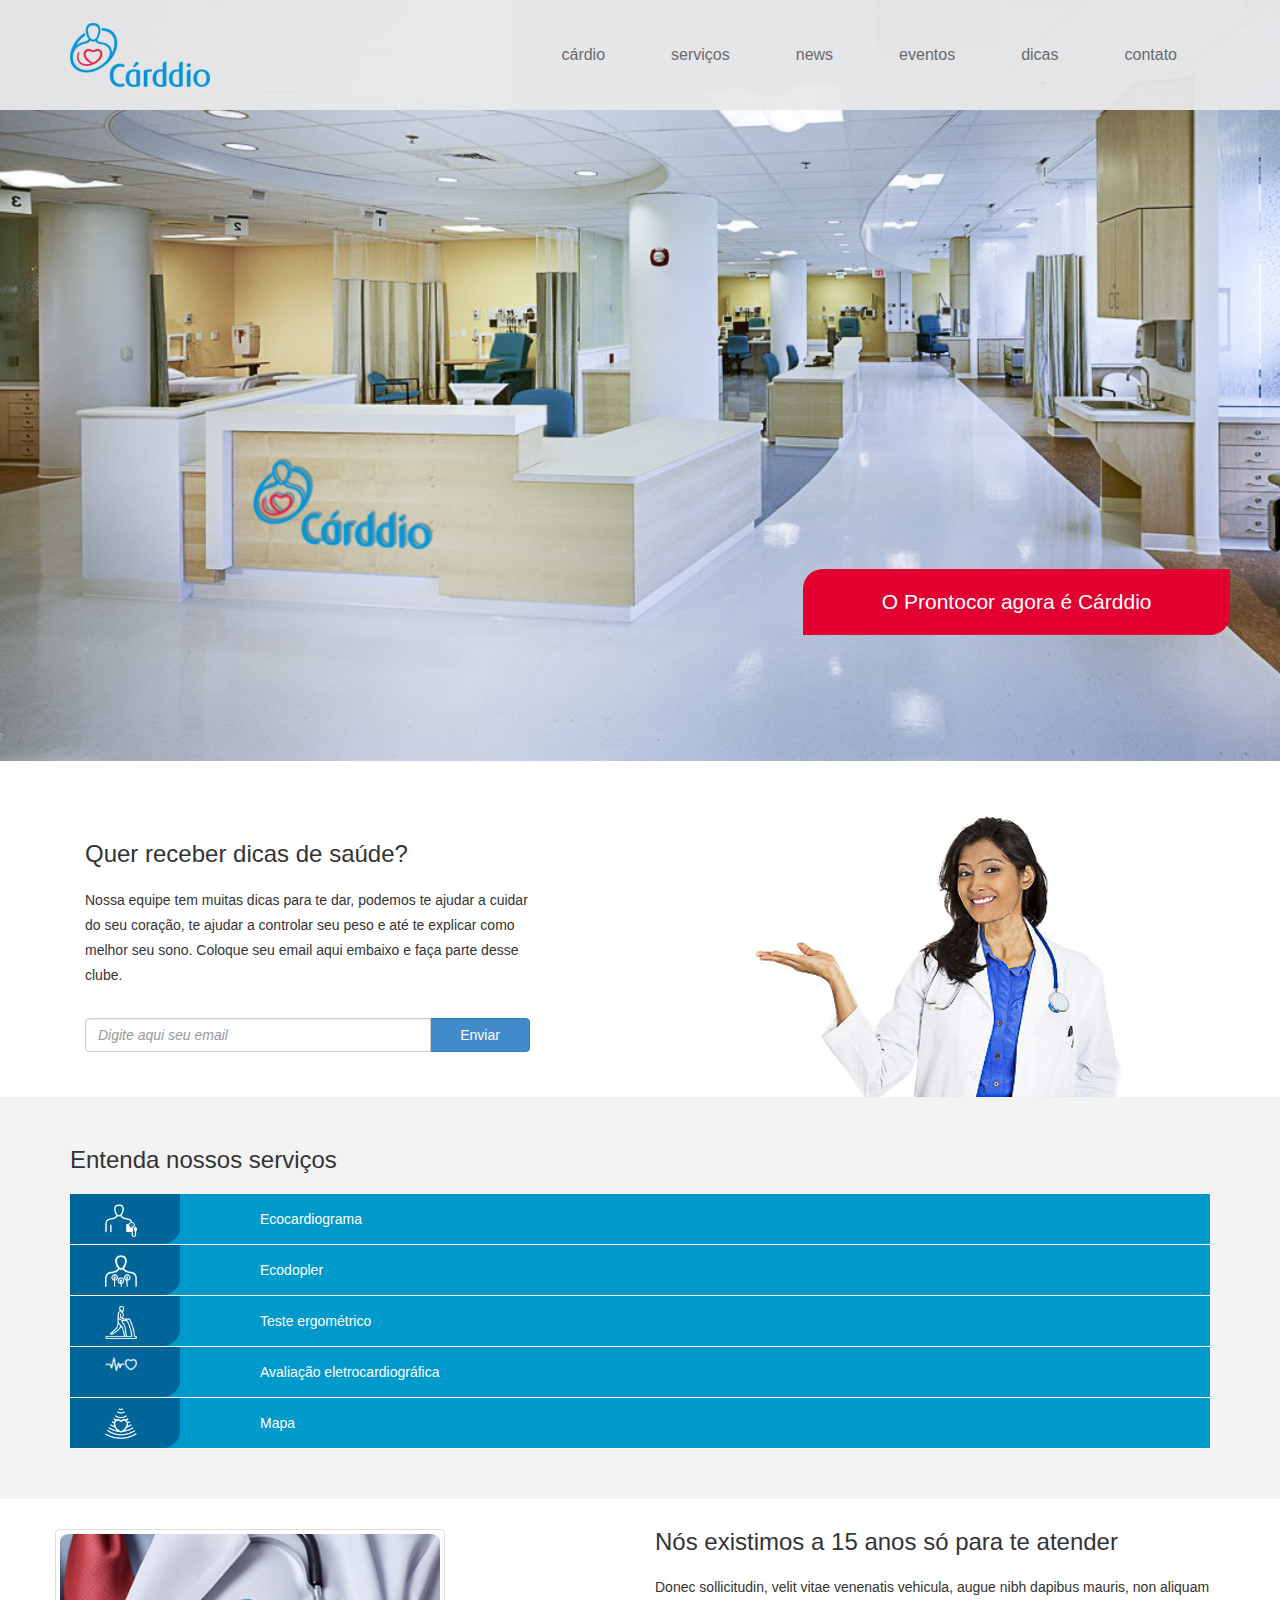
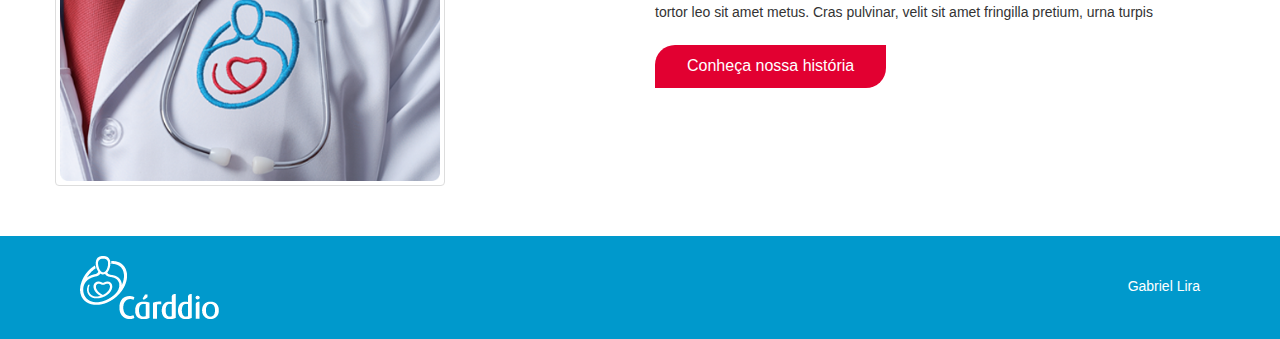
<file: index.html>
<!DOCTYPE html>
<html lang="pt-br">
<head>
	<meta charset="utf-8" />

	<!-- Always force latest IE rendering engine (even in intranet) & Chrome Frame Remove this if you use the .htaccess -->
	<meta http-equiv="X-UA-Compatible" content="IE=edge,chrome=1" />

	<!-- CSS -->
	<link href="style.css" type="text/css" rel="stylesheet" />

	<title>Carddio</title>
	<meta name="description" content="" />
	<meta name="author" content="Alexandre Fonseca" />

	<!-- Replace favicon.ico & apple-touch-icon.png in the root of your domain and delete these references -->
	<link rel="shortcut icon" href="images/favicon.ico" />
	<link rel="apple-touch-icon" href="images/favicon.png" />
	<link rel="shortcut icon" type="image/x-icon" href="images/favicon.png" />
	<link rel="icon" href="images/favicon.ico" type="image/x-icon">

	<!-- JQUERY -->
	<script src="http://ajax.googleapis.com/ajax/libs/jquery/1.11.1/jquery.min.js"></script>
	<script type="text/javascript" src="js/pessoal.js"></script>
	<script type="text/javascript" src="js/jquery-ui.min.js"></script>
	<script type="text/javascript" src="js/_dependent/greensock/TweenMax.min.js"></script>

	<script src="js/bootstrap.min.js"></script>

	<!-- GOOGLE FONTS -->
	<link href='http://fonts.googleapis.com/css?family=Lobster|Anton|Open+Sans+Condensed:300|Raleway' rel='stylesheet' type='text/css'>

</head>
<body>
	<header class="navbar navbar-inverse conta" role="navigation">
		<div class="container">
			<div class="navbar-header">
				<button type="button" class="navbar-toggle" data-toggle="collapse" data-target=".navbar-collapse">
					<span class="sr-only">Toggle navigation</span>
					<span class="icon-bar"></span>
					<span class="icon-bar"></span>
					<span class="icon-bar"></span>
				</button>
				<a class="navbar-brand" href="#"><img src="images/logo-header.png"></a>
			</div>
			<div class="collapse navbar-collapse">
				<ul class="nav navbar-nav navbar-right" id="menu-top">
					<li ><a href="#">cárdio</a></li>
					<li><a href="servicos.html">serviços</a></li>
					<li><a href="#">news</a></li>
					<li><a href="#">eventos</a></li>
					<li><a href="#">dicas</a></li>
					<li><a href="#">contato</a></li>
				</ul>
			</div><!--/.nav-collapse -->
		</div>
	</header>
	<div id="content-01">
		<div class='col-md-12' id="img-content"><img src="images/content01.png"></div>
		<div id="tag-index" class='col-md-4 pull-right tag-legenda'><p>O Prontocor agora é Cárddio</p></div>
	</div>
	<div id="content-02" class="container">
		<div id="newsletter-home" class="col-md-5">
			<h3>Quer receber dicas de saúde?</h3>
			<p>Nossa equipe tem muitas dicas para te dar, podemos te ajudar  a cuidar do seu coração, te ajudar a controlar seu peso e até te explicar como melhor seu sono.
			Coloque seu email aqui embaixo e faça parte desse clube.</p>
			<div class="input-group" id="input-newsletter">
				<input type="text" class="form-control" placeholder='Digite aqui seu email'>
				<span class="input-group-btn">
					<button class="btn btn-primary" type="button">Enviar</button>
				</span>
			</div>
		</div>
		<div class="col-md-5 pull-right"><img src="images/content-02-mulher.png"></div>
	</div>
	<div class="content-03">
		<div class="container">
			<h3>Entenda nossos serviços</h3>
			<ul class="content-servicos">
				<li class="itens-servicos"><a href="#"><div class="icon-servicos col-md-2 col-xs-4"><img src="images/icons-servicos/icon01.png"></div><p>Ecocardiograma</p></a></li>
				<li class="itens-servicos"><a href="#"><div class="icon-servicos col-md-2 col-xs-4"><img src="images/icons-servicos/icon02.png"></div><p>Ecodopler</p></a></li>
				<li class="itens-servicos"><a href="#"><div class="icon-servicos col-md-2 col-xs-4"><img src="images/icons-servicos/icon03.png"></div><p>Teste ergométrico</p></a></li>
				<li class="itens-servicos"><a href="#"><div class="icon-servicos col-md-2 col-xs-4"><img src="images/icons-servicos/icon04.png"></div><p>Avaliação eletrocardiográfica</p></a></li>
				<li class="itens-servicos"><a href="#"><div class="icon-servicos col-md-2 col-xs-4"><img src="images/icons-servicos/icon05.png"></div><p>Mapa</p></a></li>
			</ul>
		</div>
	</div>
	<div id="content-04" class="container">
		<div class="thumbnail col-md-4">
			<img src="images/content-04-foto.png">
		</div>
		<div id="txt-historia" class="col-md-6 pull-right">
			<h3>Nós existimos a 15 anos só para te atender</h3>
			<p>Donec sollicitudin, velit vitae venenatis vehicula, augue nibh dapibus mauris, non aliquam tortor leo sit amet metus. 	Cras pulvinar, velit sit amet fringilla pretium, urna turpis</p>
			<div id="buttom-more" class="col-md-5 col-xs-4 tag-legenda"><a href='#'>Conheça nossa história</a></div>
		</div>
	</div>
	<footer>
		<div class="container">
			<img src="images/logo-footer.png">
			<p class="pull-right">Gabriel Lira</p>
		</div>
	</footer>
</body>
</html>
</file>
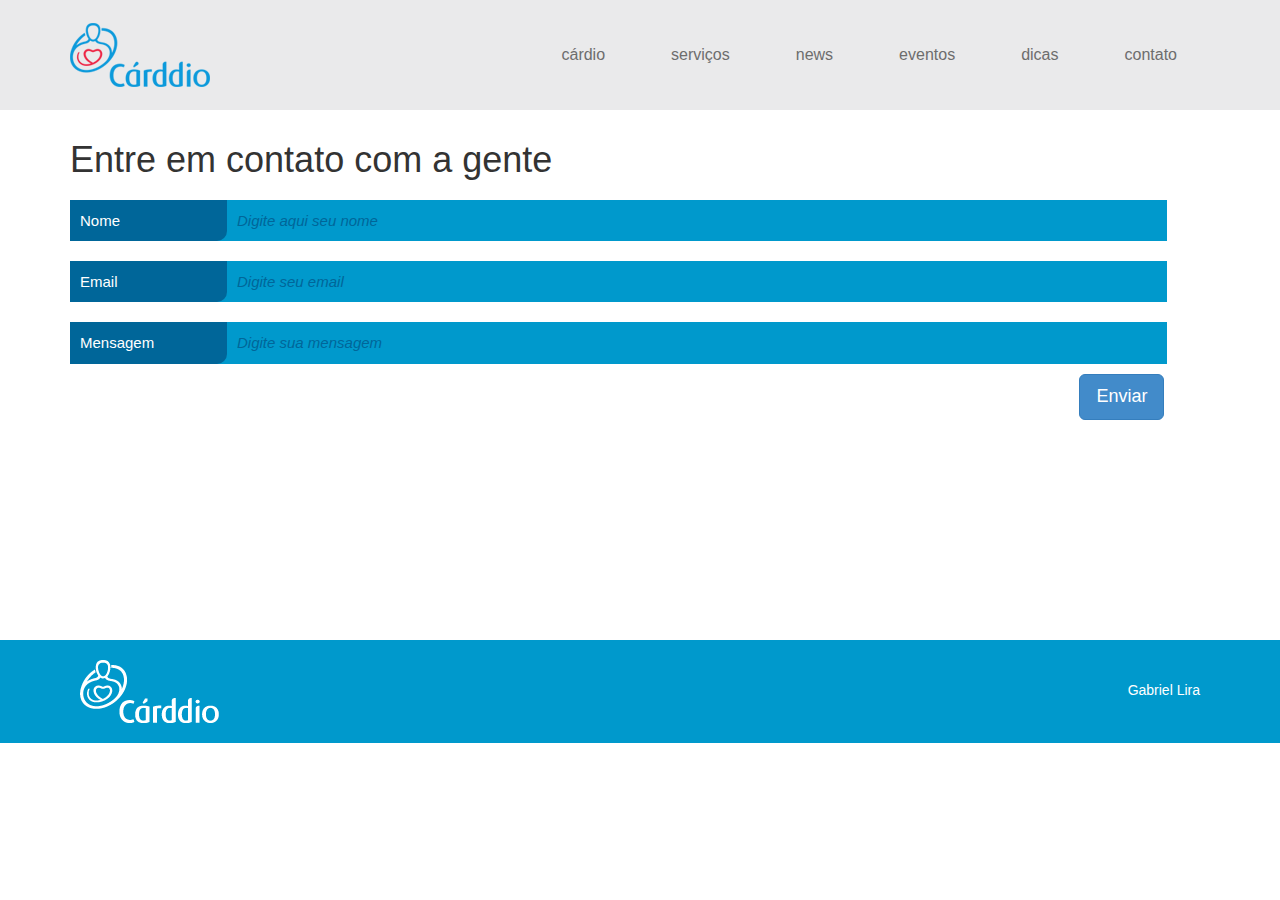
<file: contatos.html>
<!DOCTYPE html>
<html lang="pt-br">
<head>
	<meta charset="utf-8" />

	<!-- Always force latest IE rendering engine (even in intranet) & Chrome Frame Remove this if you use the .htaccess -->
	<meta http-equiv="X-UA-Compatible" content="IE=edge,chrome=1" />

	<!-- CSS -->
	<link href="style.css" type="text/css" rel="stylesheet" />
	<link href="css/jquery.bxslider.css" rel="stylesheet" />

	<title>Carddio</title>
	<meta name="description" content="" />
	<meta name="author" content="Alexandre Fonseca" />

	<!-- Replace favicon.ico & apple-touch-icon.png in the root of your domain and delete these references -->
	<link rel="shortcut icon" href="images/favicon.ico" />
	<link rel="apple-touch-icon" href="images/favicon.png" />
	<link rel="shortcut icon" type="image/x-icon" href="images/favicon.png" />
	<link rel="icon" href="images/favicon.ico" type="image/x-icon">

	<!-- JQUERY -->
	<script src="http://ajax.googleapis.com/ajax/libs/jquery/1.11.1/jquery.min.js"></script>
	<script type="text/javascript" src="js/pessoal.js"></script>
	<script type="text/javascript" src="js/jquery-ui.min.js"></script>
	<script type="text/javascript" src="js/_dependent/greensock/TweenMax.min.js"></script>
	<script src="js/jquery.bxslider.min.js"></script>

	<script src="js/bootstrap.min.js"></script>

	<!-- GOOGLE FONTS -->
	<link href='http://fonts.googleapis.com/css?family=Lobster|Anton|Open+Sans+Condensed:300|Raleway' rel='stylesheet' type='text/css'>

</head>
<body>
	<header class="navbar navbar-inverse" role="navigation">
		<div class="container">
			<div class="navbar-header">
				<button type="button" class="navbar-toggle" data-toggle="collapse" data-target=".navbar-collapse">
					<span class="sr-only">Toggle navigation</span>
					<span class="icon-bar"></span>
					<span class="icon-bar"></span>
					<span class="icon-bar"></span>
				</button>
				<a class="navbar-brand" href="#"><img src="images/logo-header.png"></a>
			</div>
			<div class="collapse navbar-collapse">
				<ul class="nav navbar-nav navbar-right" id="menu-top">
					<li ><a href="#">cárdio</a></li>
					<li><a href="#">serviços</a></li>
					<li><a href="#">news</a></li>
					<li><a href="#">eventos</a></li>
					<li><a href="#">dicas</a></li>
					<li><a href="#">contato</a></li>
				</ul>
			</div><!--/.nav-collapse -->
		</div>
	</header>
	<div class="content-contatos">
	<div class="container" id="content-cadastro">
		<h1>Entre em contato com a gente</h1>
		<div class="input-groups">
			<div class="label-input col-md-2 col-sm-2">Nome</div><input class="col-md-10 col-sm-9" type="text" placeholder='Digite aqui seu nome'>
		</div>
		<div class="input-groups">
			<div class="label-input col-md-2 col-sm-2">Email</div><input class="col-md-10 col-sm-9" type="text" placeholder='Digite seu email'>
		</div>
		<div class="input-groups">
			<div class="label-input col-md-2 col-sm-2">Mensagem</div><input class="col-md-10 col-sm-9" placeholder='Digite sua mensagem'>
		</div>
		<button type="button" class="btn btn-primary btn-lg pull-right" id="btn-enviar">Enviar</button>
	</div>
	</div>
	<footer>
		<div class="container">
			<img src="images/logo-footer.png">
			<p class="pull-right">Gabriel Lira</p>
		</div>
	</footer>
</body>
</html>
</file>
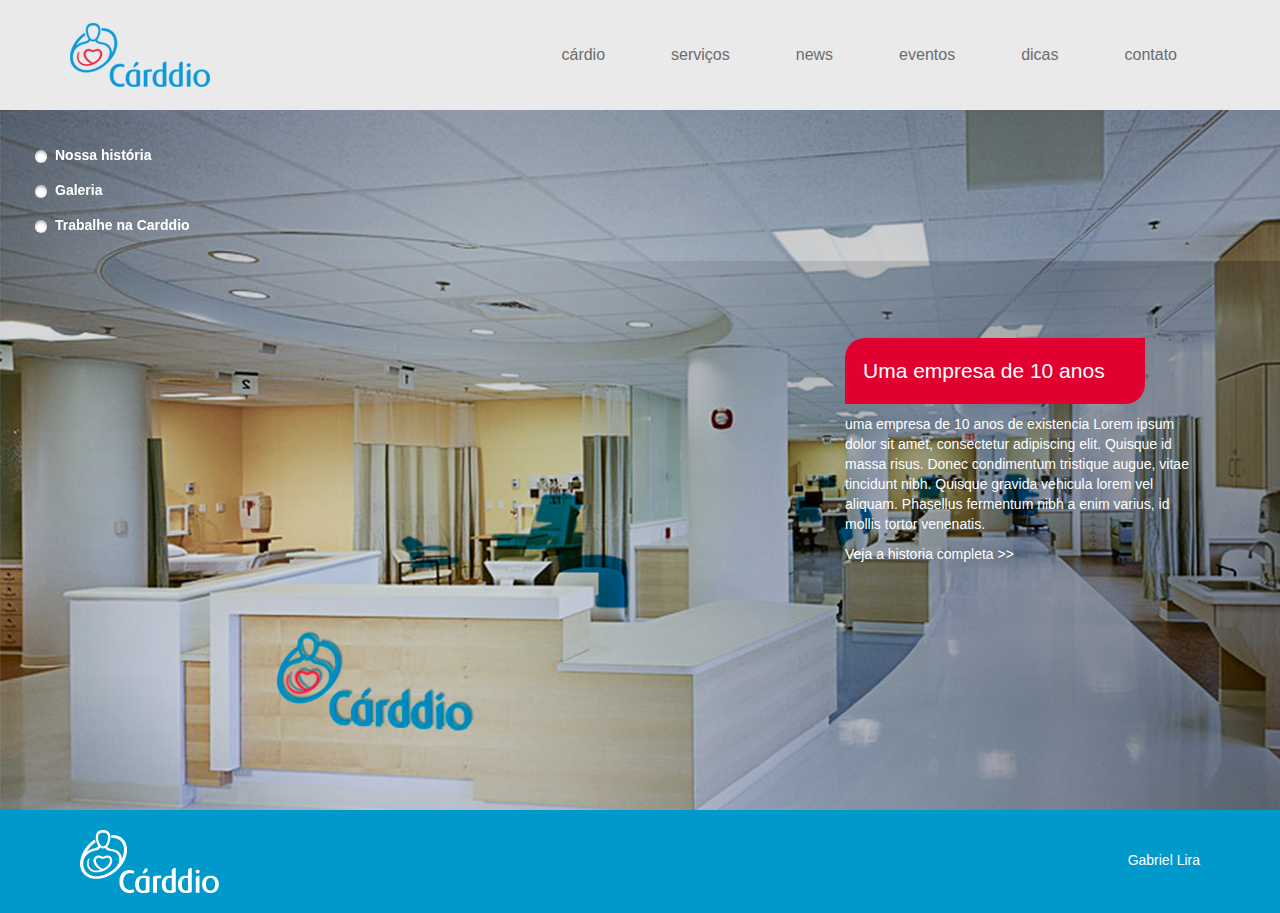
<file: nossa-historia.html>
<!DOCTYPE html>
<html lang="pt-br">
<head>
	<meta charset="utf-8" />

	<!-- Always force latest IE rendering engine (even in intranet) & Chrome Frame Remove this if you use the .htaccess -->
	<meta http-equiv="X-UA-Compatible" content="IE=edge,chrome=1" />

	<!-- CSS -->
	<link href="style.css" type="text/css" rel="stylesheet" />
	<link href="css/jquery.bxslider.css" rel="stylesheet" />

	<title>Carddio</title>
	<meta name="description" content="" />
	<meta name="author" content="Alexandre Fonseca" />

	<!-- Replace favicon.ico & apple-touch-icon.png in the root of your domain and delete these references -->
	<link rel="shortcut icon" href="images/favicon.ico" />
	<link rel="apple-touch-icon" href="images/favicon.png" />
	<link rel="shortcut icon" type="image/x-icon" href="images/favicon.png" />
	<link rel="icon" href="images/favicon.ico" type="image/x-icon">

	<!-- JQUERY -->
	<script src="http://ajax.googleapis.com/ajax/libs/jquery/1.11.1/jquery.min.js"></script>
	<script type="text/javascript" src="js/pessoal.js"></script>
	<script type="text/javascript" src="js/jquery-ui.min.js"></script>
	<script type="text/javascript" src="js/_dependent/greensock/TweenMax.min.js"></script>
	<script src="js/jquery.bxslider.min.js"></script>

	<script src="js/bootstrap.min.js"></script>

	<!-- GOOGLE FONTS -->
	<link href='http://fonts.googleapis.com/css?family=Lobster|Anton|Open+Sans+Condensed:300|Raleway' rel='stylesheet' type='text/css'>

</head>
<body>
	<header class="navbar navbar-inverse" role="navigation">
		<div class="container">
			<div class="navbar-header">
				<button type="button" class="navbar-toggle" data-toggle="collapse" data-target=".navbar-collapse">
					<span class="sr-only">Toggle navigation</span>
					<span class="icon-bar"></span>
					<span class="icon-bar"></span>
					<span class="icon-bar"></span>
				</button>
				<a class="navbar-brand" href="#"><img src="images/logo-header.png"></a>
			</div>
			<div class="collapse navbar-collapse">
				<ul class="nav navbar-nav navbar-right" id="menu-top">
					<li ><a href="#">cárdio</a></li>
					<li><a href="#">serviços</a></li>
					<li><a href="#">news</a></li>
					<li><a href="#">eventos</a></li>
					<li><a href="#">dicas</a></li>
					<li><a href="#">contato</a></li>
				</ul>
			</div><!--/.nav-collapse -->
		</div>
	</header>
	<div class="content-historia">
		<div id="float-menu">
			<ul>
				<li id="menu-01"><input type="radio" name="radio" class="styled"  id="1" />
					<label for="1"><p>Nossa história</p></label>
				</li>
				<li id="menu-02"><input type="radio" name="radio" class="styled"  id="2" />
					<label for="2"><p>Galeria</p></label>
				</li>
				<li id="menu-03"><input type="radio" name="radio" class="css-checkbox"  id="3" />
					<label for="3"><p>Trabalhe na Carddio</p></label>
				</li>
			</ul>
		</div>
		<div class="img-content" id="part-historia">
			<div class="container">
				<div class="area-historia col-md-4 col-xs-10 pull-right">
					<div class='tag-legenda'><p>Uma empresa de 10 anos</p></div>
					<p>uma empresa de 10 anos de existencia Lorem ipsum dolor sit amet, consectetur adipiscing elit. Quisque id massa risus. Donec condimentum tristique augue, vitae tincidunt nibh. Quisque gravida vehicula lorem vel aliquam. Phasellus fermentum nibh a enim varius, id mollis tortor venenatis.
							<p><a href="#">Veja a historia completa >></a></p></p>
				</div>
				<!-- <div class="btn-galeria" id="button-down"><img src="images/btn-galeria.png"></div> -->
			</div>
		</div>
		<div class="img-content" id="part-galeria">
			<ul class="bxslider container" id="bxSlider">
				<li><img src="images/slider/content01.png"></li>
				<li><img src="images/slider/content01.png"></li>
				<li><img src="images/slider/content01.png"></li>
			</ul>
		</div>
		<div class="img-content" id="part-trabalhe">
			<div class="container">
				<div class="col-md-7 col-xs-10" id="content-trabalhe">
					<h1 class="tag-legenda">Quer trabalhar com a gente?</h1>
					<p class="">Nossa equipe tem muitas dicas para te dar, podemos te ajudara cuidar do seu coração, te ajudar a controlar seu peso e até te explicar como melhor seu sono.
					<br><br>	Coloque seu email aqui embaixo e faça parte desse clube.</p><br><br>
					<form class="navbar-form navbar-left" role="search" style="clear:both;" id="form-envio">
 						 <div class="form-group custom-upload">
 						   <input type="file" class="form-control form-true col-xs-4" />
 						   <input type="text" class="form-control form-fake col-xs-4" placeholder='Selecione seu arquivo .pdf' />
 						 </div>
 						 <button type="submit" class="btn btn-primary" id="btn-work">Enviar</button>
					</form>
				</div>
			</div>
		</div>
	</div>
	<footer>
		<div class="container">
			<img src="images/logo-footer.png">
			<p class="pull-right">Gabriel Lira</p>
		</div>
	</footer>
</body>
</html>
</file>
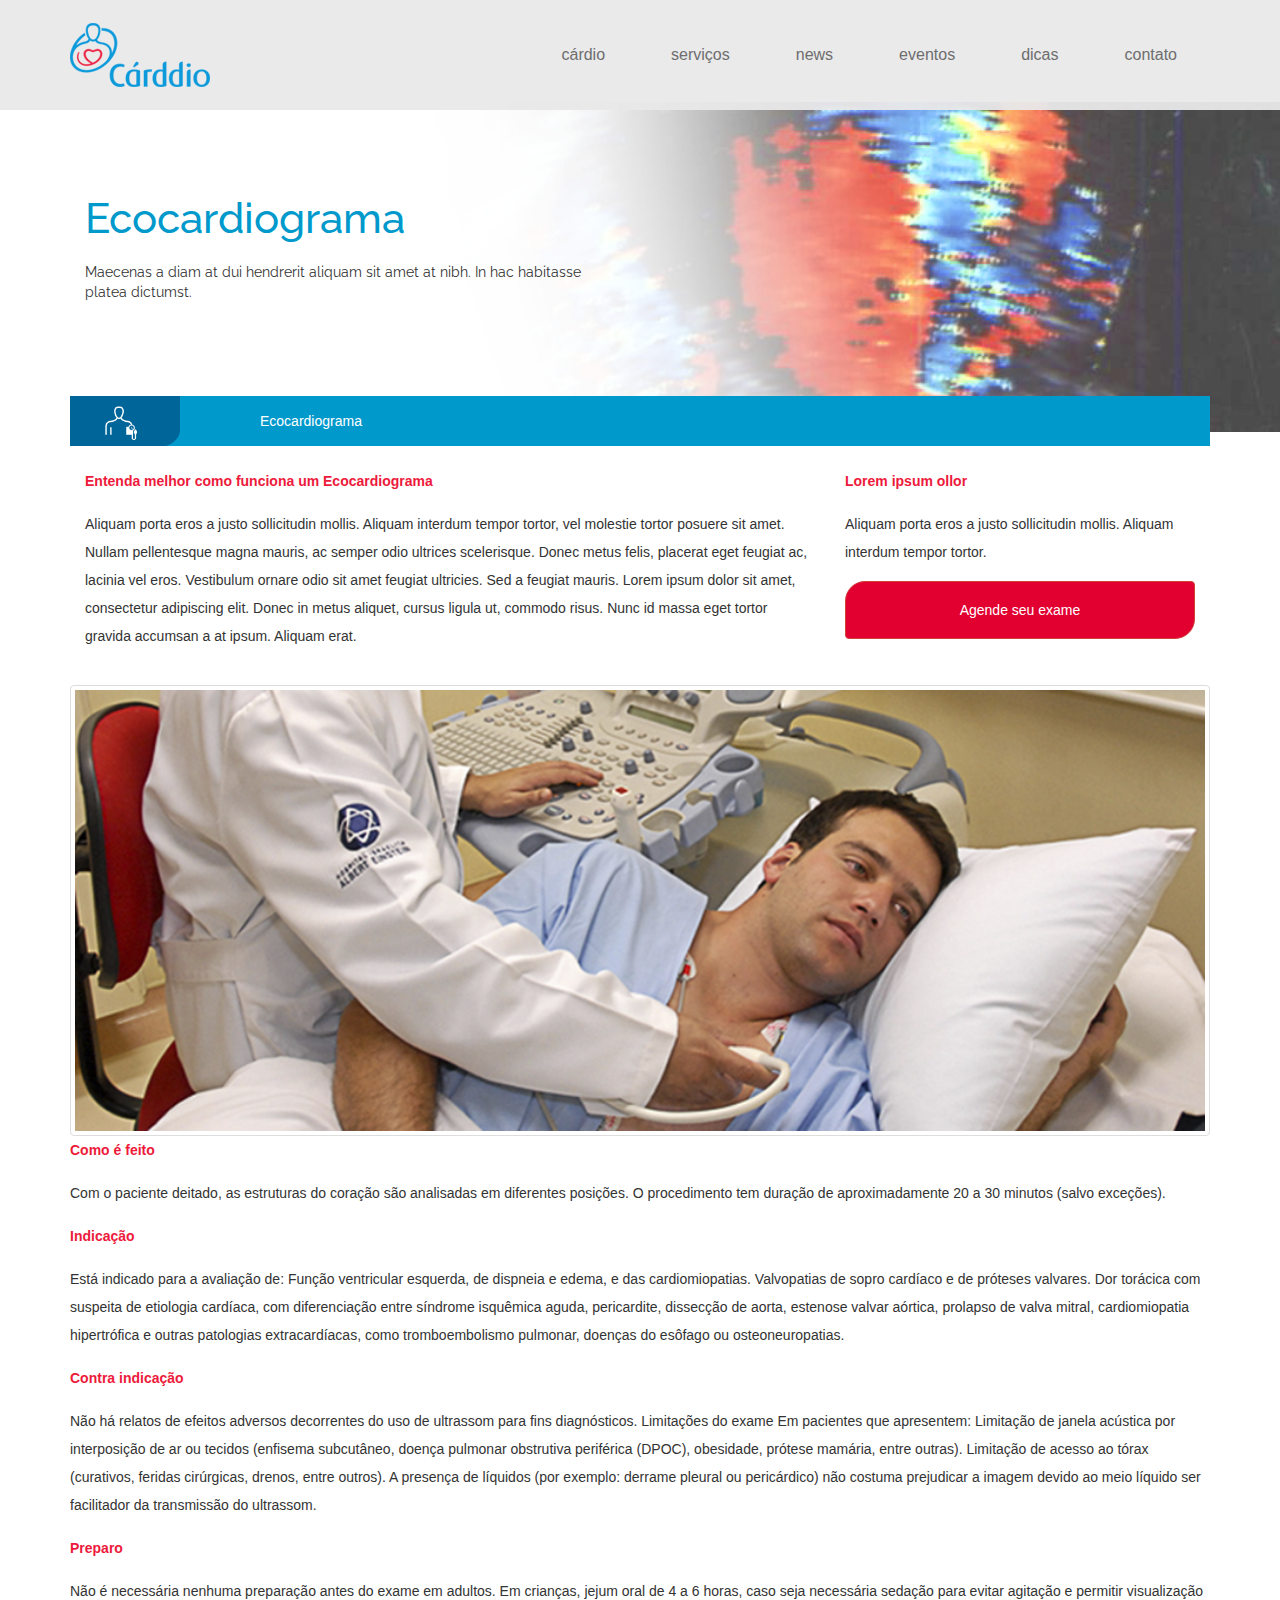
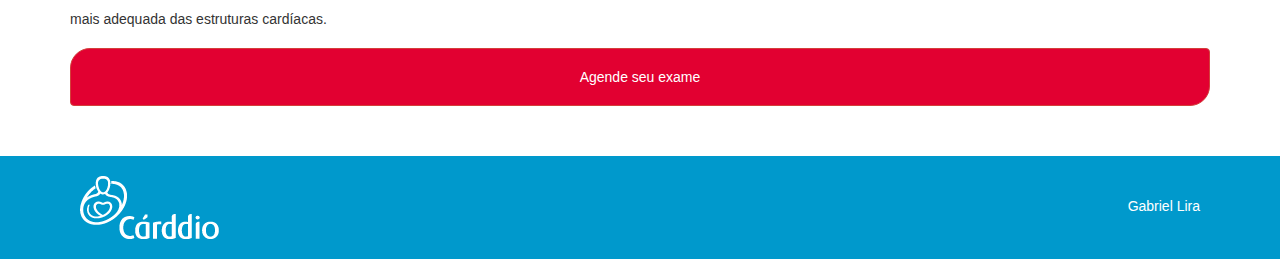
<file: servicos-post.html>
<!DOCTYPE html>
<html lang="pt-br">
<head>
	<meta charset="utf-8" />

	<!-- Always force latest IE rendering engine (even in intranet) & Chrome Frame Remove this if you use the .htaccess -->
	<meta http-equiv="X-UA-Compatible" content="IE=edge,chrome=1" />

	<!-- CSS -->
	<link href="style.css" type="text/css" rel="stylesheet" />

	<title>Carddio</title>
	<meta name="description" content="" />
	<meta name="author" content="Alexandre Fonseca" />

	<!-- Replace favicon.ico & apple-touch-icon.png in the root of your domain and delete these references -->
	<link rel="shortcut icon" href="images/favicon.ico" />
	<link rel="apple-touch-icon" href="images/favicon.png" />
	<link rel="shortcut icon" type="image/x-icon" href="images/favicon.png" />
	<link rel="icon" href="images/favicon.ico" type="image/x-icon">

	<!-- JQUERY -->
	<script src="http://ajax.googleapis.com/ajax/libs/jquery/1.11.1/jquery.min.js"></script>
	<script type="text/javascript" src="js/pessoal.js"></script>
	<script type="text/javascript" src="js/jquery-ui.min.js"></script>
	<script type="text/javascript" src="js/_dependent/greensock/TweenMax.min.js"></script>

	<script src="js/bootstrap.min.js"></script>

	<!-- GOOGLE FONTS -->
	<link href='http://fonts.googleapis.com/css?family=Lobster|Anton|Open+Sans+Condensed:300|Raleway' rel='stylesheet' type='text/css'>

</head>
<body>
	<header class="navbar navbar-inverse conta" role="navigation">
		<div class="container">
			<div class="navbar-header">
				<button type="button" class="navbar-toggle" data-toggle="collapse" data-target=".navbar-collapse">
					<span class="sr-only">Toggle navigation</span>
					<span class="icon-bar"></span>
					<span class="icon-bar"></span>
					<span class="icon-bar"></span>
				</button>
				<a class="navbar-brand" href="#"><img src="images/logo-header.png"></a>
			</div>
			<div class="collapse navbar-collapse">
				<ul class="nav navbar-nav navbar-right" id="menu-top">
					<li ><a href="#">cárdio</a></li>
					<li><a href="servicos.html">serviços</a></li>
					<li><a href="#">news</a></li>
					<li><a href="#">eventos</a></li>
					<li><a href="#">dicas</a></li>
					<li><a href="#">contato</a></li>
				</ul>
			</div><!--/.nav-collapse -->
		</div>
	</header>
	<div class="area-top area-servicos">
		<div class="banner-area" id="banner-servicos" >
			<img src="images/areas/area-servicos_post.png">
		</div>
		<div class="container">
			<div class="titulo-area col-md-6">
				<h1>Ecocardiograma</h1>
				<p>Maecenas a diam at dui hendrerit aliquam sit amet at nibh. In hac habitasse platea dictumst.</p>
			</div>
		</div>
	</div>
	<div class="content-post container">
		<ul class="content-servicos">
			<li class="itens-servicos_post">
				<div class="icon-servicos col-md-2 col-xs-4">
					<img src="images/icons-servicos/icon01.png">
				</div>
				<p>Ecocardiograma</p>
			</li>
		</ul>
		<div class="">
			<div class="col-md-8 post-txt summary">
				<p><strong>Entenda melhor como funciona um Ecocardiograma</strong></p>
				<p>Aliquam porta eros a justo sollicitudin mollis. Aliquam interdum tempor tortor, vel molestie tortor posuere sit amet. Nullam pellentesque magna mauris, ac semper odio ultrices scelerisque. Donec metus felis, placerat eget feugiat ac, lacinia vel eros. Vestibulum ornare odio sit amet feugiat ultricies. Sed a feugiat mauris. Lorem ipsum dolor sit amet, consectetur adipiscing elit. Donec in metus aliquet, cursus ligula ut, commodo risus. Nunc id massa eget tortor gravida accumsan a at ipsum. Aliquam erat.</p>
			</div>
			<div class="col-md-4 post-txt">
				<p><strong>Lorem ipsum ollor</strong></p>
				<p>Aliquam porta eros a justo sollicitudin mollis. Aliquam interdum tempor tortor.</p>
				<button type="button" class="btn btn-danger tag-legenda">Agende seu exame</button>
			</div>
			<div class="image-destaque"><img class="thumbnail" src="images/areas/destaque-img.png"></div>
			<div class=" post-txt">
				<p><strong>Como é feito</strong></p>
				<p>Com o paciente deitado, as estruturas do coração são analisadas em diferentes posições. O procedimento tem duração de aproximadamente 20 a 30 minutos (salvo exceções).</p>
				<p><strong>Indicação</strong></p>
				<p>Está indicado para a avaliação de:
				Função ventricular esquerda, de dispneia e edema, e das cardiomiopatias.
				Valvopatias de sopro cardíaco e de próteses valvares.
				Dor torácica com suspeita de etiologia cardíaca, com diferenciação entre síndrome isquêmica aguda, pericardite, dissecção de aorta, estenose valvar aórtica, prolapso de valva mitral, cardiomiopatia hipertrófica e outras patologias extracardíacas, como tromboembolismo pulmonar, doenças do esôfago ou osteoneuropatias.
				</p>
				<p><strong>Contra indicação</strong></p>
				<p>Não há relatos de efeitos adversos decorrentes do uso de ultrassom para fins diagnósticos.
				Limitações do exame
				Em pacientes que apresentem:
				Limitação de janela acústica por interposição de ar ou tecidos (enfisema subcutâneo, doença pulmonar obstrutiva periférica (DPOC), obesidade, prótese mamária, entre outras).
				Limitação de acesso ao tórax (curativos, feridas cirúrgicas, drenos, entre outros).
				A presença de líquidos (por exemplo: derrame pleural ou pericárdico) não costuma prejudicar a imagem devido ao meio líquido ser facilitador da transmissão do ultrassom.</p>
				<p><strong>Preparo</strong></p>
				<p>Não é necessária nenhuma preparação antes do exame em adultos.
				Em crianças, jejum oral de 4 a 6 horas, caso seja necessária sedação para evitar agitação e permitir visualização mais adequada das estruturas cardíacas.</p>
			</div>
			<button type="button" class="btn btn-danger tag-legenda">Agende seu exame</button>
		</div>
	</div>
	<footer>
		<div class="container">
			<img src="images/logo-footer.png">
			<p class="pull-right">Gabriel Lira</p>
		</div>
	</footer>
</body>
</html>
</file>
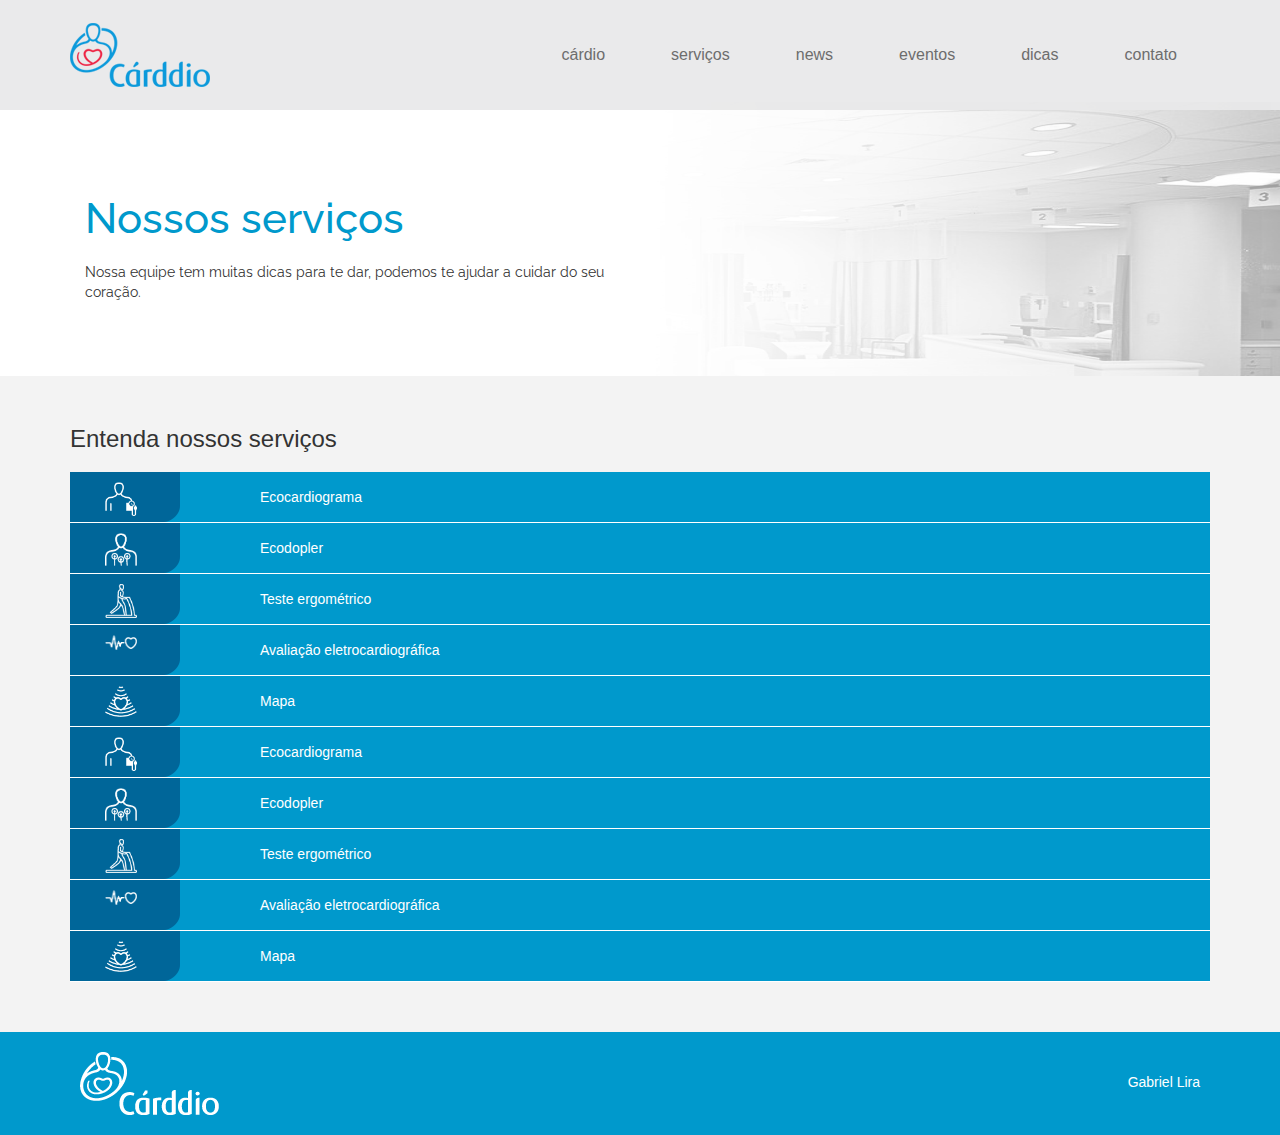
<file: servicos.html>
<!DOCTYPE html>
<html lang="pt-br">
<head>
	<meta charset="utf-8" />

	<!-- Always force latest IE rendering engine (even in intranet) & Chrome Frame Remove this if you use the .htaccess -->
	<meta http-equiv="X-UA-Compatible" content="IE=edge,chrome=1" />

	<!-- CSS -->
	<link href="style.css" type="text/css" rel="stylesheet" />

	<title>Carddio</title>
	<meta name="description" content="" />
	<meta name="author" content="Alexandre Fonseca" />

	<!-- Replace favicon.ico & apple-touch-icon.png in the root of your domain and delete these references -->
	<link rel="shortcut icon" href="images/favicon.ico" />
	<link rel="apple-touch-icon" href="images/favicon.png" />
	<link rel="shortcut icon" type="image/x-icon" href="images/favicon.png" />
	<link rel="icon" href="images/favicon.ico" type="image/x-icon">

	<!-- JQUERY -->
	<script src="http://ajax.googleapis.com/ajax/libs/jquery/1.11.1/jquery.min.js"></script>
	<script type="text/javascript" src="js/pessoal.js"></script>
	<script type="text/javascript" src="js/jquery-ui.min.js"></script>
	<script type="text/javascript" src="js/_dependent/greensock/TweenMax.min.js"></script>

	<script src="js/bootstrap.min.js"></script>

	<!-- GOOGLE FONTS -->
	<link href='http://fonts.googleapis.com/css?family=Lobster|Anton|Open+Sans+Condensed:300|Raleway' rel='stylesheet' type='text/css'>

</head>
<body>
	<header class="navbar navbar-inverse conta" role="navigation">
		<div class="container">
			<div class="navbar-header">
				<button type="button" class="navbar-toggle" data-toggle="collapse" data-target=".navbar-collapse">
					<span class="sr-only">Toggle navigation</span>
					<span class="icon-bar"></span>
					<span class="icon-bar"></span>
					<span class="icon-bar"></span>
				</button>
				<a class="navbar-brand" href="#"><img src="images/logo-header.png"></a>
			</div>
			<div class="collapse navbar-collapse">
				<ul class="nav navbar-nav navbar-right" id="menu-top">
					<li ><a href="#">cárdio</a></li>
					<li><a href="servicos.html">serviços</a></li>
					<li><a href="#">news</a></li>
					<li><a href="#">eventos</a></li>
					<li><a href="#">dicas</a></li>
					<li><a href="#">contato</a></li>
				</ul>
			</div><!--/.nav-collapse -->
		</div>
	</header>
	<div class="area-top area-servicos">
		<div class="banner-area" id="banner-servicos" >
			<img src="images/areas/area-servicos.png">
		</div>
		<div class="container">
			<div class="titulo-area col-md-6">
				<h1>Nossos serviços</h1>
				<p>Nossa equipe tem muitas dicas para te dar, podemos te ajudar a cuidar do seu coração.</p>
			</div>
		</div>
	</div>
	<div class="content-03">
		<div class="container">
			<h3>Entenda nossos serviços</h3>
			<ul class="content-servicos">
				<li class="itens-servicos"><a href="#"><div class="icon-servicos col-md-2 col-xs-4"><img src="images/icons-servicos/icon01.png"></div><p>Ecocardiograma</p></a></li>
				<li class="itens-servicos"><a href="#"><div class="icon-servicos col-md-2 col-xs-4"><img src="images/icons-servicos/icon02.png"></div><p>Ecodopler</p></a></li>
				<li class="itens-servicos"><a href="#"><div class="icon-servicos col-md-2 col-xs-4"><img src="images/icons-servicos/icon03.png"></div><p>Teste ergométrico</p></a></li>
				<li class="itens-servicos"><a href="#"><div class="icon-servicos col-md-2 col-xs-4"><img src="images/icons-servicos/icon04.png"></div><p>Avaliação eletrocardiográfica</p></a></li>
				<li class="itens-servicos"><a href="#"><div class="icon-servicos col-md-2 col-xs-4"><img src="images/icons-servicos/icon05.png"></div><p>Mapa</p></a></li>
				<li class="itens-servicos"><a href="#"><div class="icon-servicos col-md-2 col-xs-4"><img src="images/icons-servicos/icon01.png"></div><p>Ecocardiograma</p></a></li>
				<li class="itens-servicos"><a href="#"><div class="icon-servicos col-md-2 col-xs-4"><img src="images/icons-servicos/icon02.png"></div><p>Ecodopler</p></a></li>
				<li class="itens-servicos"><a href="#"><div class="icon-servicos col-md-2 col-xs-4"><img src="images/icons-servicos/icon03.png"></div><p>Teste ergométrico</p></a></li>
				<li class="itens-servicos"><a href="#"><div class="icon-servicos col-md-2 col-xs-4"><img src="images/icons-servicos/icon04.png"></div><p>Avaliação eletrocardiográfica</p></a></li>
				<li class="itens-servicos"><a href="#"><div class="icon-servicos col-md-2 col-xs-4"><img src="images/icons-servicos/icon05.png"></div><p>Mapa</p></a></li>
			</ul>
		</div>
	</div>
	<footer>
		<div class="container">
			<img src="images/logo-footer.png">
			<p class="pull-right">Gabriel Lira</p>
		</div>
	</footer>
</body>
</html>
</file>
<file: style.css>
/* IMPORT CSS */
@import 'css/bootstrap.css';
@import 'css/demo.css';
@import url(http://fonts.googleapis.com/css?family=Raleway:300);
@import url(http://weloveiconfonts.com/api/?family=fontawesome);

/* INICIO * CSS Reset */
body,div,dl,dt,dd,ul,ol,li,h1,h2,h3,h4,h5,h6,pre,form,
fieldset,p,blockquote,th,td{margin:0;padding:0;}
address,th{font-style:normal;font-weight:normal;}
table{border-collapse:collapse;border-spacing:0;}
caption,th{text-align:left;}
img,fieldset{border:none;}
ol,ul{list-style:none; font-size:inherit;}
a{text-decoration:none;}
div{
	position:relative;
}
a:focus {outline: none;}
/* FIM * CSS Reset */

/* fontawesome */
[class*="fontawesome-"]:before {
		font-family: 'FontAwesome', sans-serif;
}


body{
background-color: #FFF !important;
margin: auto;
}

body a:hover{
	text-decoration: none;
}

/* ----- HEADER ------*/

header a:hover{
	color: #0095da;
}

header.navbar-inverse{
	background: #e9e9ea;
	padding: 8px 0px;
	border: none;
	opacity: 0.95;
	margin: 0px;
	z-index: 999;
	border-radius: 0px;
}

.navbar-brand{
	height: auto;
}

.navbar-inverse .navbar-collapse{
	border-color: #fff;
	border-width: 1px;
}

.navbar-inverse .navbar-toggle{
	border-color: #fff;
}

.navbar-toggle{
	background: #0095da;
}

.navbar-inverse .navbar-toggle:hover, .navbar-inverse .navbar-toggle:focus{
	background-color: #ed1a3b;
}

#menu-top{
	padding-top: 2%;
	font-size: 16px;
}

#menu-top li{
	padding: 0px 18px;
	color: #444;
}

#menu-top a{
	color: #666666;
}

#menu-top a:hover{
	color: #0095da;
}

/* ----- CONTENT 01 ------*/
#img-content{
	padding: 0px;
	margin-top: -10%;
}

#img-content img{
	width: 100%;
	height: 100%;
}

.tag-legenda{
	position: relative;
	margin-right: 50px;
	padding: 18px;
	background: #e20031;
	-webkit-border-top-left-radius: 20px;
	-webkit-border-bottom-right-radius: 20px;
	-moz-border-radius-topleft: 20px;
	-moz-border-radius-bottomright: 20px;
	border-top-left-radius: 20px;
	border-bottom-right-radius: 20px;
}

#tag-index{
	margin-top: -15%;
	text-align: center;
}

.tag-legenda p{
	color: #fff;
	font-size: 150%;
	margin-top: 0px !important;
}

/* ----- CONTENT 02------*/

#content-02{
	clear: both;
	padding-top: 50px;
}

#newsletter-home{
	margin-top: 30px;
}

#newsletter-home h3{
	margin-bottom: 20px;
}

#newsletter-home p{
	line-height: 25px;
}

#input-newsletter{
	margin-top: 30px;
}

#input-newsletter button{
	width: 100px;
}

/* ----- CONTENT 03------*/
.content-03{
	background: #f3f3f3;
	padding: 50px 0px;
}

.content-servicos{
	margin-top: 20px;
}

.itens-servicos{
	background: #0099cc;
	min-height: 100%;
	overflow: hidden;
	border-bottom: 1px solid #fff;
}

.itens-servicos p{
	padding-top: 15px;
	color: #fff;
}

.icon-servicos{
	background: url('images/tag-servico.png') no-repeat;
	height: 50px;
	margin: 0px;
}

.icon-servicos img{
	width: 32px;
	margin: 10px 20px;
}

/* ----- CONTENT 04 ------*/
#content-04{
	padding: 30px 0px;
}

#content-04 img{
	width: 100%;
}

#buttom-more{
	padding: 10px;
	text-align: center;
	font-size: 16px;
	margin-top: 20px;
}

#buttom-more a{
	color: #fff;
}

#buttom-more a:hover{
	text-decoration: underline;
}

#txt-historia p{
	line-height: 25px;
	margin-top: 20px;
}

/* ----- AREA TOP ------*/
.banner-area{
	height: 330px;
	margin-top: -5%;
}

.banner-area img{
	width: 100%;
	height: 100%;
}

.titulo-area{
	position: relative;
	margin-top: -180px;
	padding-bottom: 40px;
	font-family: 'Raleway', sans-serif;
}

.titulo-area h1{
	font-size: 300%;
	color: #0099cc;
	margin-bottom: 20px
}

/* ----- CONTENT-POST ------*/
.content-post{
	margin-bottom: 50px;
}

.content-post button{
	width: 100%;
}


.itens-servicos_post{
	background: #0099cc;
	min-height: 100%;
	overflow: hidden;
	border-bottom: 1px solid #fff;
}

.itens-servicos_post p{
	padding-top: 15px;
	color: #fff;
}

.icon-servicos_post{
	background: url('images/tag-servico.png') no-repeat;
	height: 50px;
	margin: 0px;
}

.icon-servicos_post img{
	width: 32px;
	margin: 10px 20px;
}

.post-txt{
	margin-top: 20px;
}

.post-txt p{
	line-height: 28px;
	margin-bottom: 15px;
}

.post-txt strong{
	color:#ed1a3b;
}

.image-destaque{
	clear: both;
	top: 20px;
}

.image-destaque img{
	width: 100%;
}

/*------- CONTENT-HISTORIA ------*/
input[type="radio"] {
				display:none;
}
label:before {
	content: "";
	display: inline-block;
	width: 12px;
	height: 12px;
	margin: 5px;
	position: absolute;
	left: 0px;
	background-color: #FFF;
	box-shadow: inset 0px 2px 3px 0px rgba(0, 0, 0, .3), 0px 1px 0px 0px rgba(255, 255, 255, .8);

	-webkit-border-radius: 10px;
	-moz-border-radius: 10px;
	border-radius: 10px;
}

input[type=radio]:checked + label:before {
    content: ".";
    color: #0099cc;
    font-size: 22px;
    text-align: center;
    line-height: 0px;
}

label p{
	padding-left: 25px;
}

.content-historia{
	height: 700px;
	overflow: hidden;
}

.img-content{
	background: url('images/areas/content-historia.png') no-repeat;
	height: 877px;
}

.area-historia{
	margin-top: 20%;
	margin-bottom: 10%;
}

.area-historia p{
	margin-top: 10px;
	color: white;
}

.area-historia a{
	color: white;
}

.area-historia a:hover{
	text-decoration: underline;
}

.btn-galeria{
	clear: both;
	margin: auto;
	margin-bottom: 20px;
	width: 137px;
	height: 56px;
	border-radius: 14px;
	transition: box-shadow 0.7s;
}

.btn-galeria:hover{
	cursor: pointer;
	-webkit-box-shadow: 0px 0px 30px 0px rgba(0, 0, 0, 0.7);
	-moz-box-shadow:    0px 0px 30px 0px rgba(0, 0, 0, 0.7);
	box-shadow: 0px 0px 30px 0px rgba(0, 0, 0, 0.7);
	border-radius: 14px;
}

#float-menu{
	position: fixed;
	z-index: 999;
	margin: 30px;
	color: white;
}

#float-menu li{
	padding: 5px 0;
}

#float-menu span{
	font-size: 10px;
}

.custom-upload{
	clear: both;
	width: 295px;
	height: 36px;
}

.custom-upload .form-true{
	opacity: 0.2;
	position: relative;
	z-index: 999;
}

.form-fake{
	margin-top: -35px;
}

#btn-work{
-webkit-border-top-right-radius: 6px;
-webkit-border-bottom-right-radius: 6px;
-moz-border-radius-topright: 6px;
-moz-border-radius-bottomright: 6px;
border-top-right-radius: 6px;
border-bottom-right-radius: 6px;
margin: -8px;
padding-right: 20px;
padding-left: 20px;
margin-top: -12px;
}

/*------- CONTENT-SLIDE ------*/
#bxSlider{
	margin-top: 0px;
}

.bx-wrapper{
	width: 100%;
}

#part-galeria .bx-controls-direction a{
	margin-top: -30% !important;
}

#part-galeria .bx-viewport{
	border: none !important;
	background: none !important;
	-webkit-box-shadow: none !important;
	box-shadow: none !important;
}

#part-galeria .bx-pager{
	top: -130px !important;
}

#part-galeria img{
	width: 100%;
}

/*------- CONTENT-TRABALHE ------*/
#part-trabalhe{
	background: #FFF;
}

#part-trabalhe h1{
	color:  white;
}

#part-trabalhe p{
	margin-top: 12px;
	line-height: 25px;
}

#part-trabalhe input{
	min-width: 300px;
}

#content-trabalhe{
	margin-top: 18%;
}

#content-trabalhe p{
	max-width: 560px;
}

#form-envio{
	min-width: 394px;
}
/*------- CONTENT-CADASTRO ------*/

.input-groups{
	margin-bottom: 30px;
	font-size: 15px;
}

.input-groups input{
	background: #0099cc;
	border: none;
	padding: 10px 20px;
	margin-left: -10px;
	color: #006699;
	font-style: italic;
	min-width: 211px;
	margin-top: 20px;
}

::-webkit-input-placeholder { /* WebKit browsers */
				color:    #006699;
				font-style: italic;
}

.label-input{
	background: #006699;
	padding: 10px 10px;
	-webkit-border-bottom-right-radius: 10px;
	-moz-border-radius-bottomright: 10px;
	border-bottom-right-radius: 10px;
	color: white;
	display: inline-block;
	width: 157px;
	z-index: 999;
	margin-top: 20px;

}

#btn-enviar{
	margin-right: 4%;
}

#content-cadastro{
	margin-top: 30px;
	min-height: 500px;
}

#content-cadastro textarea{
	height: 140px !important;
}

#content-cadastro button{
	margin-top: 10px;
}

/* ----- FOOTER ------*/
footer{
	background: #0099cc;
	min-height: 100px;
	padding: 20px 0px;
	clear: both;
}

footer p{
	color: #fff;
	margin-top: 20px;
	margin-right: 10px;
}

footer img{
	margin-left: 10px;
}
</file>
